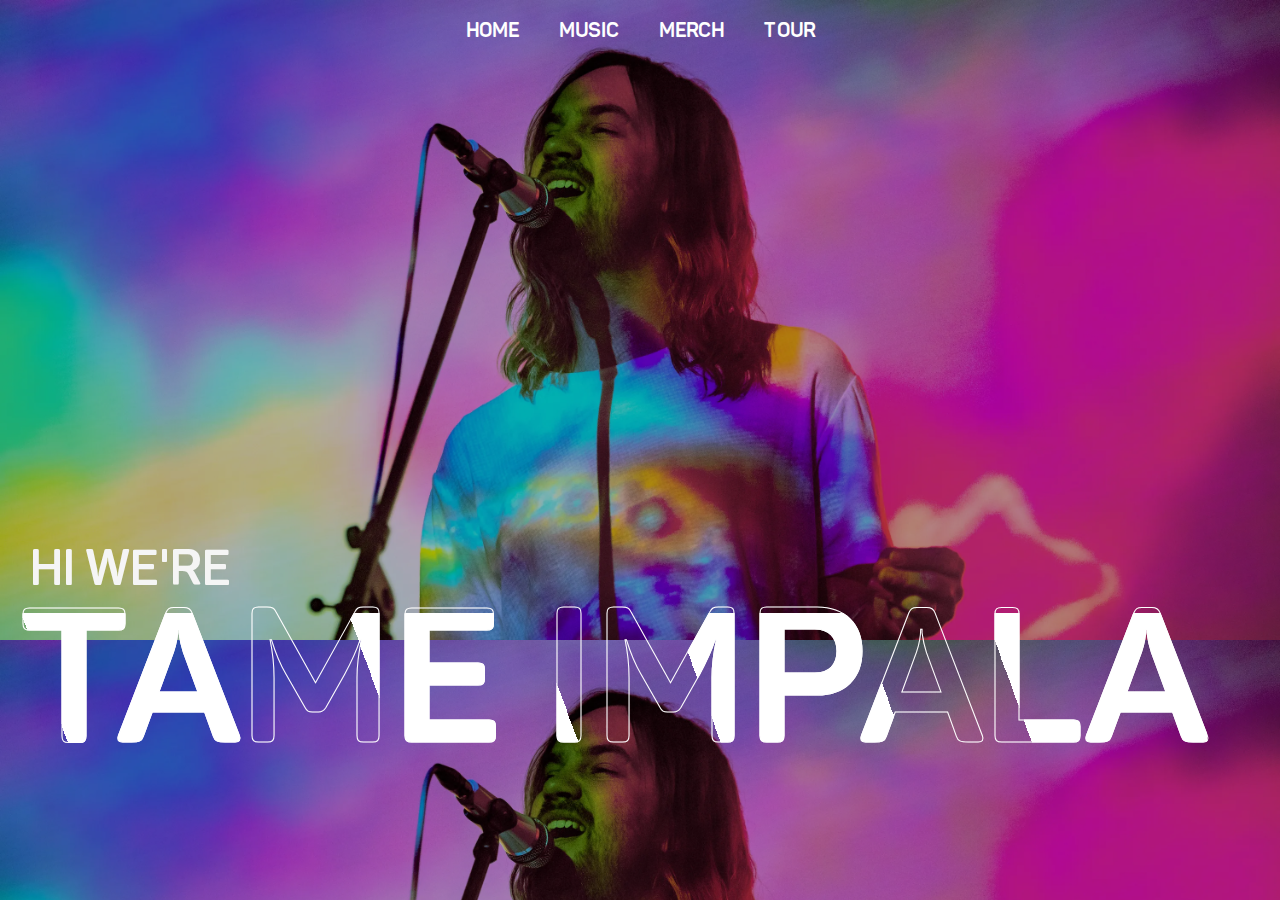
<file: Tame Imapala/index.html>
<!DOCTYPE html>

<html lang="en" dir="ltr">

<head>
    <meta charset="utf-8">
    <title>Tame Impala</title>
    <link rel="icon" href="images/gift.png">
    <link rel="stylesheet" href="style.css">
</head>

<body>
    <div class="header">  <!--Navigacija-->
           <li>
            <a href="index.html">Home</a>
            <span class="underline"></span>
           </li>
           <li>
            <a href="videos.html">Music</a>
           </li>
           <li>
            <a href="https://shop.bingomerch.com/collections/tame-impala" target="_blank">Merch</a>
           </li>
           <li>
            <a href="https://tameimpala.com/#tour" target="_blank">Tour</a>
           </li>
    </div>
    <div class="hero"> <!--Hero sadržaj-->
        <div class="text-box">
            <p>HI WE'RE</p>
            <h1>TAME IMPALA</h1>
        </div>
    </div>
    
</body>

</html>
</file>
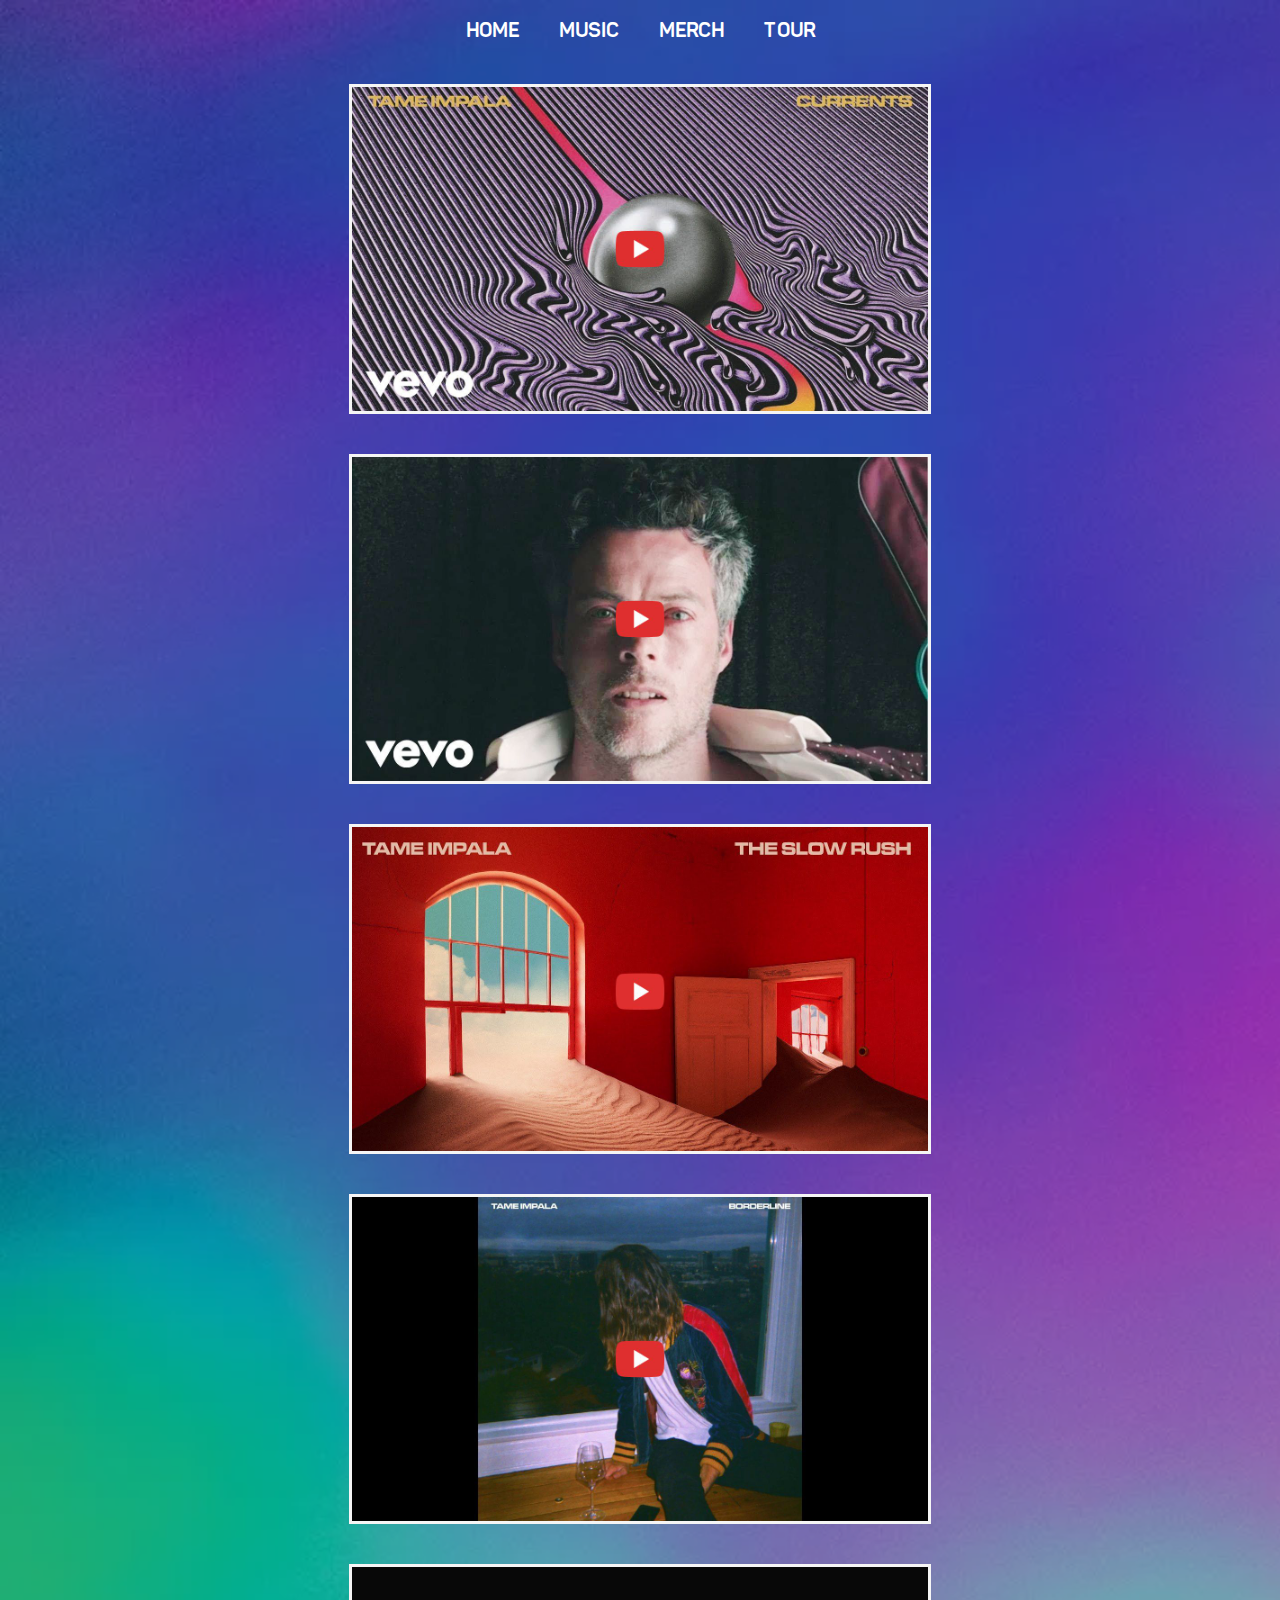
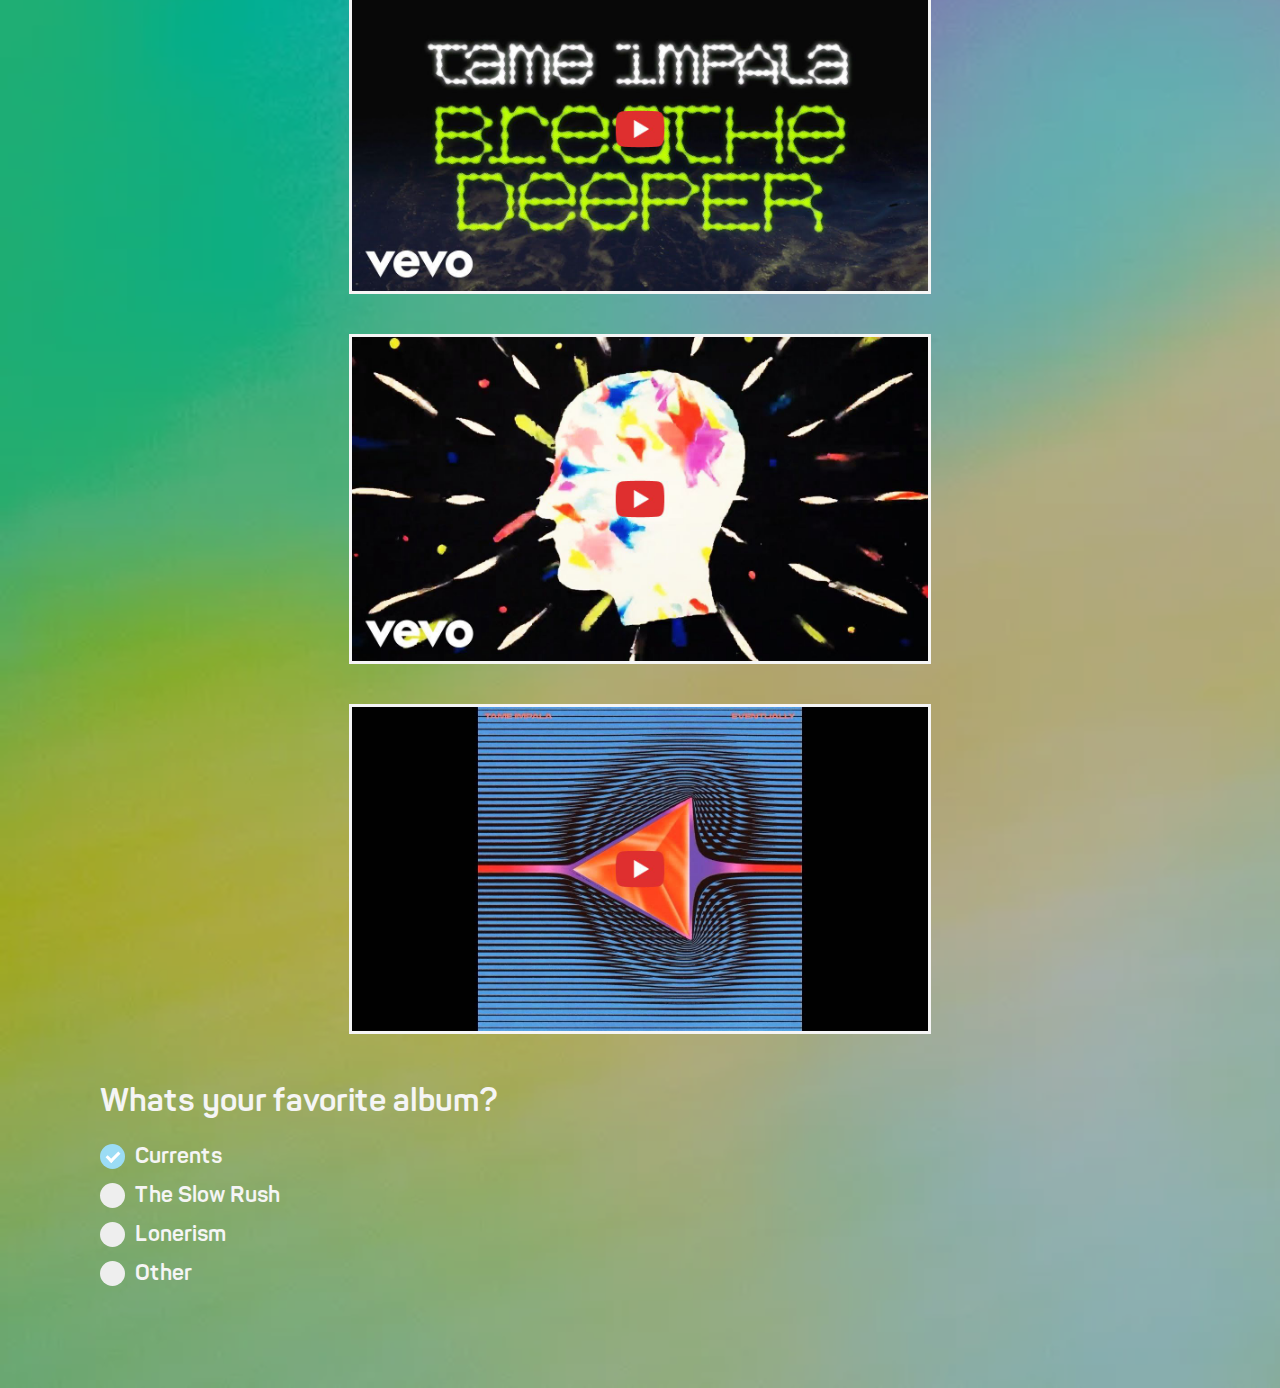
<file: Tame Imapala/videos.html>
<!DOCTYPE html>

<html lang="en" dir="ltr">

<head>
    <meta charset="utf-8">
    <title>Tame Impala</title>
    <link rel="icon" href="images/gift.png">
    <link rel="stylesheet" href="style.css">
</head>

<body>

<div class="header"> <!--Navigacija-->
    <li>
        <a href="index.html">Home</a>
        <span class="underline"></span>
    </li>
    <li>
        <a href="videos.html">Music</a>
    </li>
    <li>
        <a href="https://shop.bingomerch.com/collections/tame-impala" target="_blank">Merch</a>
    </li>
    <li>
        <a href="https://tameimpala.com/#tour" target="_blank">Tour</a>
        </li>
 </div>

 <div class="videos"> <!--YouTube linkovi za pjesme-->
    <a href="https://youtu.be/2SUwOgmvzK4" target="_blank"><img class="ytvid" src="images/Untitled.jpeg"></a>
    <a href="https://youtu.be/pFptt7Cargc" target="_blank"><img class="ytvid" src="images/Untitled (6).jpeg"></a>
    <a href="https://youtu.be/Y0U6u2D8cMU" target="_blank"><img class="ytvid" src="images/Untitled (1).jpeg"></a>
    <a href="https://youtu.be/MXkZ-eeGs6A" target="_blank"><img class="ytvid" src="images/Untitled (2).jpeg"></a>
    <a href="https://youtu.be/UTwlmgV3pEI" target="_blank"><img class="ytvid" src="images/Untitled (3).jpeg"></a>
    <a href="https://youtu.be/wycjnCCgUes" target="_blank"><img class="ytvid" src="images/Untitled (4).jpeg"></a>
    <a href="https://youtu.be/GHe8kKO8uds" target="_blank"><img class="ytvid" src="images/Untitled (5).jpeg"></a>
 </div> 

 <div class="question"> <!--Checkbox za najdraži album-->
    <h1>Whats your favorite album?</h1>
    <label class="container">Currents
        <input type="checkbox" checked="checked">
        <span class="checkmark"></span>
    </label>
    
    <label class="container">The Slow Rush
        <input type="checkbox">
        <span class="checkmark"></span>
    </label>
    
    <label class="container">Lonerism
        <input type="checkbox">
        <span class="checkmark"></span>
    </label>
    
    <label class="container">Other
        <input type="checkbox">
        <span class="checkmark"></span>
    </label>
</div>
</body>

</html>
</file>
<file: Tame Imapala/style.css>
body {
    margin: 0;
    --color-text: black;
    color: var(--color-text);
    -webkit-font-smoothing: antialiased;
    -moz-osx-font-smoothing: grayscale;
    padding: 0;
    margin: 0;
    font-family: 'panton-bold';
    background-color: #26314E;
    background: url(images/Tame-Impala.webp), rgba(0,0,0,0.3);
    background-blend-mode: overlay;
    background-size: cover;

  }
    


@font-face {
    font-family: 'panton-bold';
    src: url(Panton\ Bold.ttf);
  }

.header {
    width: 100%;
    max-width: 300px;
    display: flex;
    justify-content: center;
    align-items: center;
    margin: 0 auto;
}

a {
    text-decoration: none;
    color: white;
}
li {
    text-align: center;
    color: white;
    padding: 0 1em;
    margin: 0 auto;
    margin-top: 1em;
    left: 0;
    right: 0;
    font-size: 20px !important;
    font-weight: normal !important;
    justify-content: center;
    display: inline-block;
    text-transform: uppercase;
    position: relative;
}

/*Uređivanje navigacije*/
li::after{
    content: '';
    width: 0;
    height: 3px;
    position:absolute;
    bottom: -5px;
    left: 50%;
    transform: translateX(-50%);
    background: white;
    transition: width 0.3s;
}

/*Underline animacija navigacije*/
li:hover::after{
    width: 50%;
}

/*Uređivanje hero teksta*/
.text-box {
    color: whitesmoke;
    position: absolute;
    bottom: 0%;
    margin-left: 30px;
}
.text-box p {
    font-size: 50px;
    font-weight: 500;
    margin-bottom: 0;
    padding-bottom: 0;
}

.text-box h1 {
    margin-top: 10px;
    font-size: 190px;
    line-height: 160px;
    margin-left: -10px;
    color: transparent;
    -webkit-text-stroke: 1px #fff;
    background: url(images/back.png);
    -webkit-background-clip: text;
    background-position: 0 0;
    animation: back 20s linear infinite;
}
 @keyframes back {
    100%{
        background-position: 2000px 0;
    }
 }

 /*YT video okviri*/
 .ytvid {
    max-width: 45%;
    max-height: 45%;
    margin: 40px auto;
    display: flex;
    border: 3px solid whitesmoke;
    opacity: 1;
 }

 .ytvid:hover {
    opacity: 0.9;
 }
 
.radio p {
    font-size: 50px;
    font-weight: 500;
    margin-bottom: 0;
    padding-bottom: 0;
    color: whitesmoke;
    margin-left: 100px;
}

.container {
    display: block;
    position: relative;
    padding-left: 35px;
    margin-bottom: 12px;
    cursor: pointer;
    font-size: 22px;
    -webkit-user-select: none;
    -moz-user-select: none;
    -ms-user-select: none;
    user-select: none;
  }
  
  
  .container input {
    position: absolute;
    opacity: 0;
    cursor: pointer;
    height: 0;
    width: 0;
  }
  
  
  .checkmark {
    position: absolute;
    top: 0;
    left: 0;
    height: 25px;
    width: 25px;
    background-color: #eee;
    border-radius: 20px;
  }
  

  .container:hover input ~ .checkmark {
    background-color: #ccc;
  }
  
 
  .container input:checked ~ .checkmark {
    background-color: #9bdcf5;
  }
  
  .checkmark:after {
    content: "";
    position: absolute;
    display: none;
  }
  
  
  .container input:checked ~ .checkmark:after {
    display: block;
  }
  
 
  .container .checkmark:after {
    left: 9px;
    top: 5px;
    width: 5px;
    height: 10px;
    border: solid white;
    border-width: 0 3px 3px 0;
    -webkit-transform: rotate(45deg);
    -ms-transform: rotate(45deg);
    transform: rotate(45deg);
  }

.question {
    color: whitesmoke;
    margin-left: 100px;
    margin-bottom: 100px;
    margin-top: 50px;
}

/*Stil za mobitel*/
@media only screen and (max-width: 400px) {


  .page {
      display: flex;
      flex-wrap: wrap;
  }

  .section {
      width: 100%;
      height: 300px;
      display: flex;
      justify-content: center;
      align-items: center;
  }

  .menu {
      background-color: #5995DA;
      height: 80px;
  }

  .header {
      background-color: PINK;
  }

  .content {
      background-color: #EAEDF0;
      height: 600px;
  }

  .sign-up {
      background-color: #D6E9FE;
  }

  .feature-1 {
      background-color: #F5CF8E;
  }

  .feature-2 {
      background-color: #F09A9D;
  }

  .feature-3 {
      background-color: #C8C6FA;
  }
}

/*Stil za tablet*/
@media only screen and (min-width: 401px) and (max-width: 960px) {


  .page {
      display: flex;
      flex-wrap: wrap;
  }

  .section {
      width: 100%;
      height: 300px;
      display: flex;
      justify-content: center;
      align-items: center;
  }

  .menu {
      background-color: #5995DA;
      height: 80px;
  }

  .content {
      background-color: #EAEDF0;
      height: 600px;
  }

  .sign-up {
      background-color: #D6E9FE;
  }

  .feature-1 {
      background-color: #F5CF8E;
  }

  .feature-2 {
      background-color: #F09A9D;
  }

  .feature-3 {
      background-color: #C8C6FA;
  }
}
</file>
